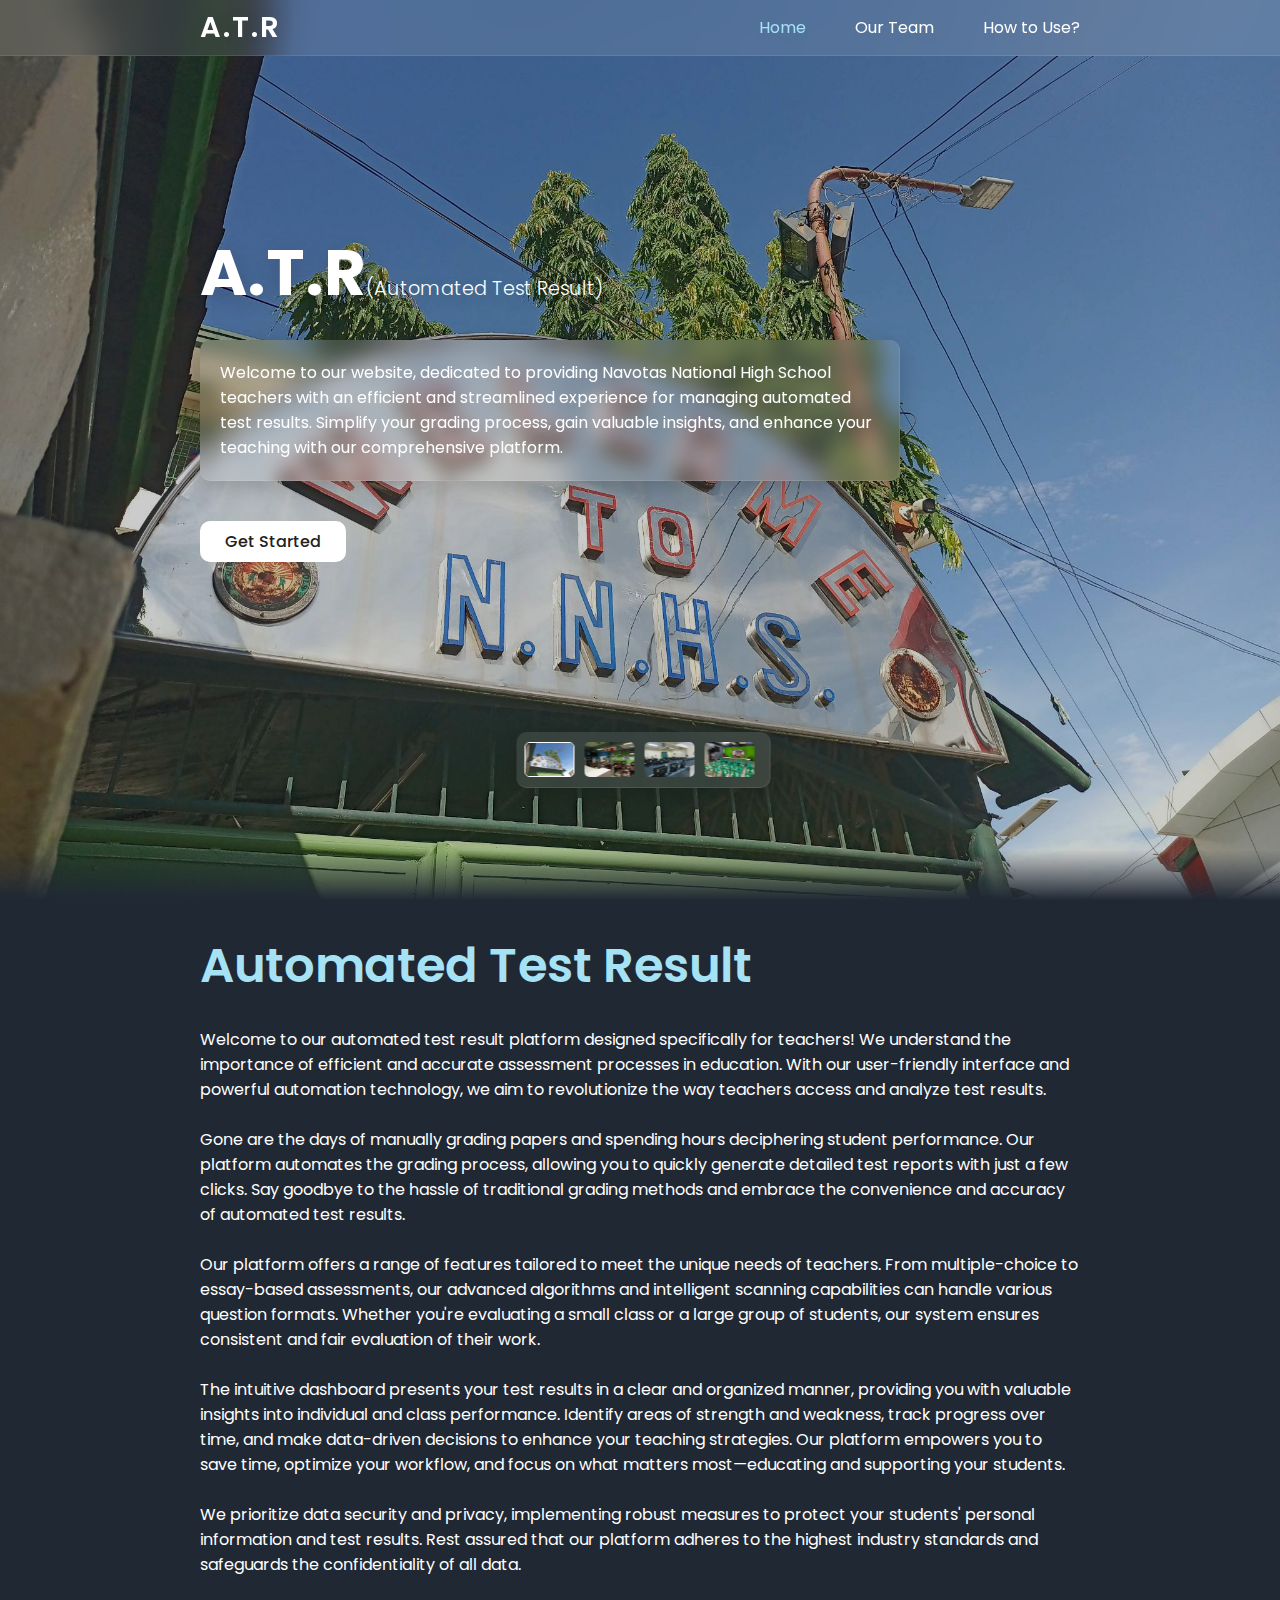
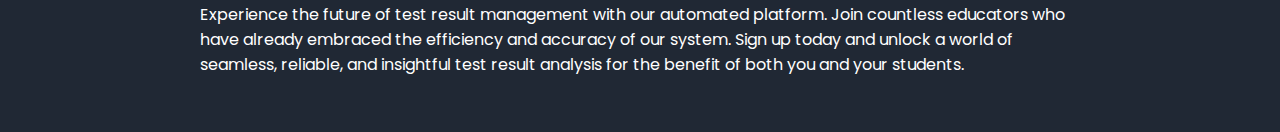
<file: index.html>
<!DOCTYPE html>
<html lang="en">
<head>
    <meta charset="UTF-8">
    <meta http-equiv="X-UA-Compatible" content="IE=edge">
    <meta name="viewport" content="width=device-width, initial-scale=1.0">
    <title>A.T.R.</title>
    <link rel="icon" type="image/x-icon" href="img/download (16)-fotor-bg-remover-202306180383.png">
    <link rel="stylesheet" href="swiper-bundle.min.css">
    <link rel="stylesheet" href="style.css">
    <link rel="stylesheet" href="https://unicons.iconscout.com/release/v4.0.8/css/line.css">
</head>
<body>
    <header class="sticky">
        <div class="nav-bar">
            <a href="" class="logo">A.T.R</a>
            <div class="navigation" id="navigation">
                <div class="nav-items">
                    <i class="uil uil-times nav-close-btn" id="close-nav"></i>
                    <a href="#" style="color: #a6e2f5;">Home</a>
                    <a href="team.html">Our Team</a>
                    <a href="howtouse.html"><i class="uil uil-people"></i>How to Use?</a>
                </div>
            </div>
            <i class="uil uil-apps nav-menu-btn" id="nav-menu-btn"></i>
        </div>
    </header>
    <script>
        const menuBtn = document.querySelector(".nav-menu-btn"); 
        const closeBtn = document.querySelector(".nav-close-btn");
        const navigation = document.querySelector(".navigation");
        
        const menuBtnID = document.getElementById("nav-menu-btn");
        const closeBtnID = document.getElementById("close-nav");
        const navigationID = document.getElementById("navigation");

        menuBtnID.addEventListener("click", () => { 
            navigation.classList.add("active");
        });

        closeBtnID.addEventListener("click", () => { 
            navigation.classList.remove("active");
        });
    </script>
    <section class="home">
        <div class="media-icons">
            <a href="https://www.facebook.com/profile.php?id=100091455802343"><i class="uil uil-facebook"></i></a>
            <a href="https://www.facebook.com/messages/t/118716664517202"><i class="uil uil-facebook-messenger"></i></a>
        </div>

        <div class="swiper bg-slider">
            <div class="swiper-wrapper">
              <div class="swiper-slide dark-layer">
               <img src="img/welcomennhs.jpg" alt="">
               <div class="text-content">
                <h2 class="title">A.T.R</span><span>(Automated Test Result)</span></h2>
                <p>Welcome to our website, dedicated to providing Navotas National High School teachers with an efficient and streamlined experience for managing automated test results. Simplify your grading process, gain valuable insights, and enhance your teaching with our comprehensive platform.</p>
                <a href="start2.html"><button class="read-btn">Get Started<i class="uil uil-arrow-right"></i></button></a>
               </div>
              </div>
              <div class="swiper-slide dark-layer">
                <img src="img/Library_nnhs.jpg" alt="">
                <div class="text-content">
                 <h2 class="title">Library<span>(NNHS)</span></h2>
                 <p> School libraries are crucial for academic success, promoting literacy, critical thinking, and information literacy skills, preparing students for lifelong learning and success in various fields.</p>
                 <a href="start2.html"><button class="read-btn">Get Started<i class="uil uil-arrow-right"></i></button></a>
                </div>
               </div>
               <div class="swiper-slide dark-layer">
                <img src="img/nnhscomlab.jpg" alt="">
                <div class="text-content">
                 <h2 class="title">Computer Laboratory<span>(NNHS)</span></h2>
                 <p>Navotas National High School's computer laboratory enhances digital literacy, programming, research, and access to educational resources for teaching and learning computer-related subjects.</p>
                 <a href="start2.html"> <button class="read-btn">Get Started<i class="uil uil-arrow-right"></i></button></a>
                </div>
               </div>
               <div class="swiper-slide dark-layer">
                <img src="/img/mediaroon_nnhs.jpg" alt="">
                <div class="text-content">
                 <h2 class="title">Media Room<span>(NNHS)</span></h2>
                 <p>Schools' media rooms promote multimedia learning, digital creativity, research access, presentation skills, and media production, fostering critical thinking and effective communication.</p>
                 <a href="start2.html"> <button class="read-btn">Get Started<i class="uil uil-arrow-right"></i></button></a>
                </div>
               </div>
            </div>
          </div>

          <div class="bg-slider-thumbs">
            <div class="swiper-wrapper thumbs-container">
              <img src="img/welcomennhs.jpg" class="swiper-slide" alt="">
              <img src="img/Library_nnhs.jpg" class="swiper-slide" alt="">
              <img src="img/nnhscomlab.jpg" class="swiper-slide" alt="">
              <img src="img/mediaroon_nnhs.jpg" class="swiper-slide" alt="">
            </div>
          </div>
    </section>
    <section class="about section">
        <h2>Automated Test Result</h2>
        <p>Welcome to our automated test result platform designed specifically for teachers! We understand the importance of efficient and accurate assessment processes in education. With our user-friendly interface and powerful automation technology, we aim to revolutionize the way teachers access and analyze test results.</p>
        <p>Gone are the days of manually grading papers and spending hours deciphering student performance. Our platform automates the grading process, allowing you to quickly generate detailed test reports with just a few clicks. Say goodbye to the hassle of traditional grading methods and embrace the convenience and accuracy of automated test results.</p>
        <p>Our platform offers a range of features tailored to meet the unique needs of teachers. From multiple-choice to essay-based assessments, our advanced algorithms and intelligent scanning capabilities can handle various question formats. Whether you're evaluating a small class or a large group of students, our system ensures consistent and fair evaluation of their work.</p>
        <p>The intuitive dashboard presents your test results in a clear and organized manner, providing you with valuable insights into individual and class performance. Identify areas of strength and weakness, track progress over time, and make data-driven decisions to enhance your teaching strategies. Our platform empowers you to save time, optimize your workflow, and focus on what matters most—educating and supporting your students.</p>
        <p>We prioritize data security and privacy, implementing robust measures to protect your students' personal information and test results. Rest assured that our platform adheres to the highest industry standards and safeguards the confidentiality of all data.</p>
        <p>Experience the future of test result management with our automated platform. Join countless educators who have already embraced the efficiency and accuracy of our system. Sign up today and unlock a world of seamless, reliable, and insightful test result analysis for the benefit of both you and your students.</p>
    </section>
    <script src="swiper-bundle.min.js"></script>
    <script src="main.js"></script>
</body>
</html>
</file>
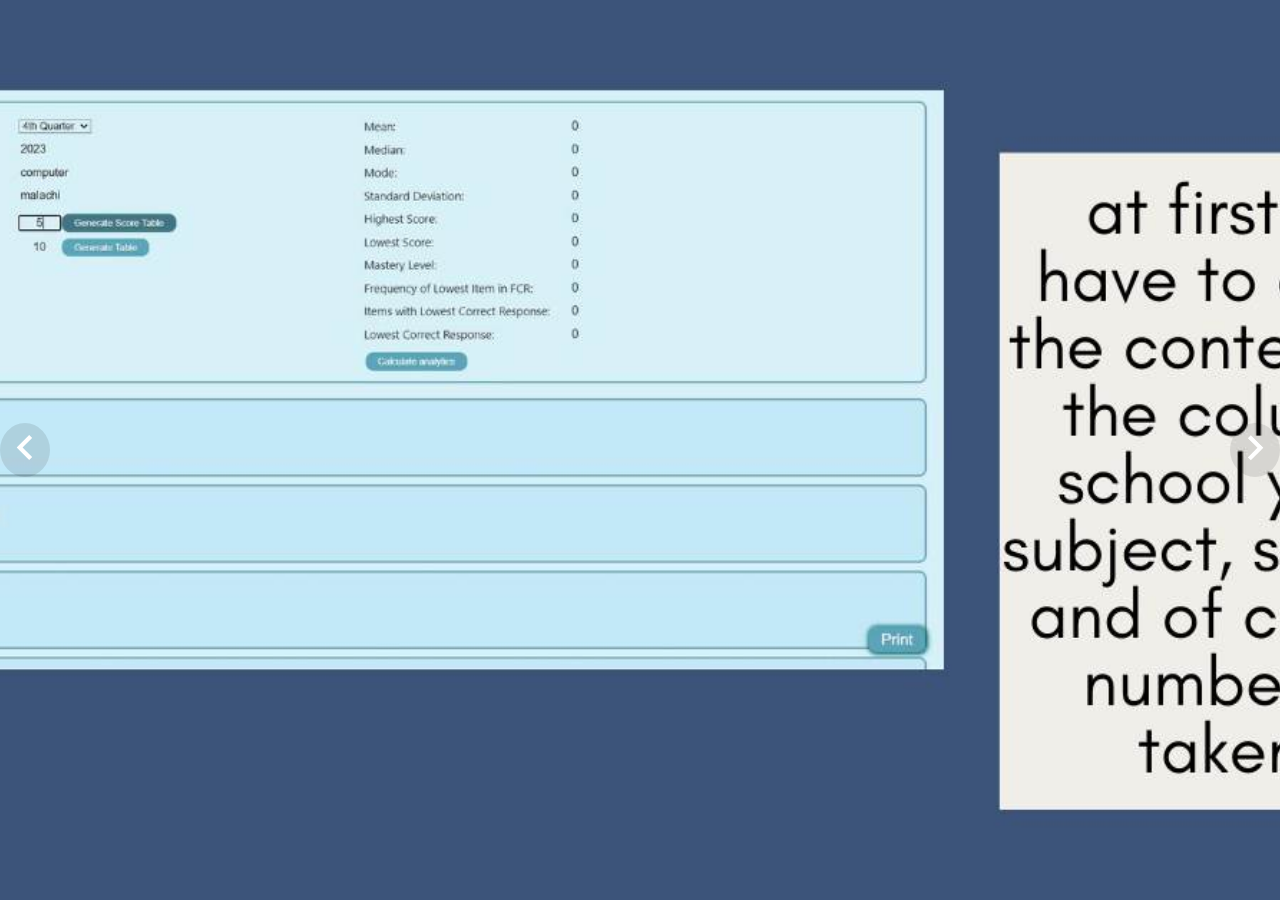
<file: howtouse.html>
<!DOCTYPE html>
<html lang="en">
<head>
    <meta charset="UTF-8">
    <meta name="viewport" content="width=device-width, initial-scale=1.0">
    <meta http-equiv="X-UA-Compatible" content="ie=edge">
    <title>A.T.R</title>
    <link rel="icon" type="image/x-icon" href="img/download (16)-fotor-bg-remover-202306180383.png">
    <link rel="stylesheet" href="howtouse.css">
</head>
<body>
    <div class="container">
        <div class="arrow l" onclick="prev()">
            <img src="/img/l (1).png" alt="l">
        </div>
        <div class="slide slide-1">
        </div>
        <div class="slide slide-2">
       </div>
       <div class="slide slide-3">
    </div>
    <div class="slide slide-4">
    </div>
    <div class="slide slide-5">
    </div>
    <div class="slide slide-6">
    </div>
    <div class="slide slide-7">
    </div>
    <div class="slide slide-8">
    </div>
       <div class="arrow r" onclick="next()">
            <img src="/img/r.png" alt="r">
        </div>
    </div>

    <script>
        let slide = document.querySelectorAll('.slide');
        var current = 0;

        function cls(){
            for(let i = 0; i < slide.length; i++){
                  slide[i].style.display = 'none';
            }
        }

        function next(){
            cls();
            if(current === slide.length-1) current = -1;
            current++;

            slide[current].style.display = 'block';
            slide[current].style.opacity = 0.4;

            var x = 0.4;
            var intX = setInterval(function(){
                x+=0.1;
                slide[current].style.opacity = x;
                if(x >= 1) {
                    clearInterval(intX);
                    x = 0.4;
                }
            }, 100);

        }

        function prev(){
            cls();
            if(current === 0) current = slide.length;
            current--;

            slide[current].style.display = 'block';
            slide[current].style.opacity = 0.4;

            var x = 0.4;
            var intX = setInterval(function(){
                x+=0.1;
                slide[current].style.opacity = x;
                if(x >= 1) {
                    clearInterval(intX);
                    x = 0.4;
                }
            }, 100);

        }

        function start(){
            cls();
            slide[current].style.display = 'block';
        }
        start();
    </script>
</body>
</html>
</file>
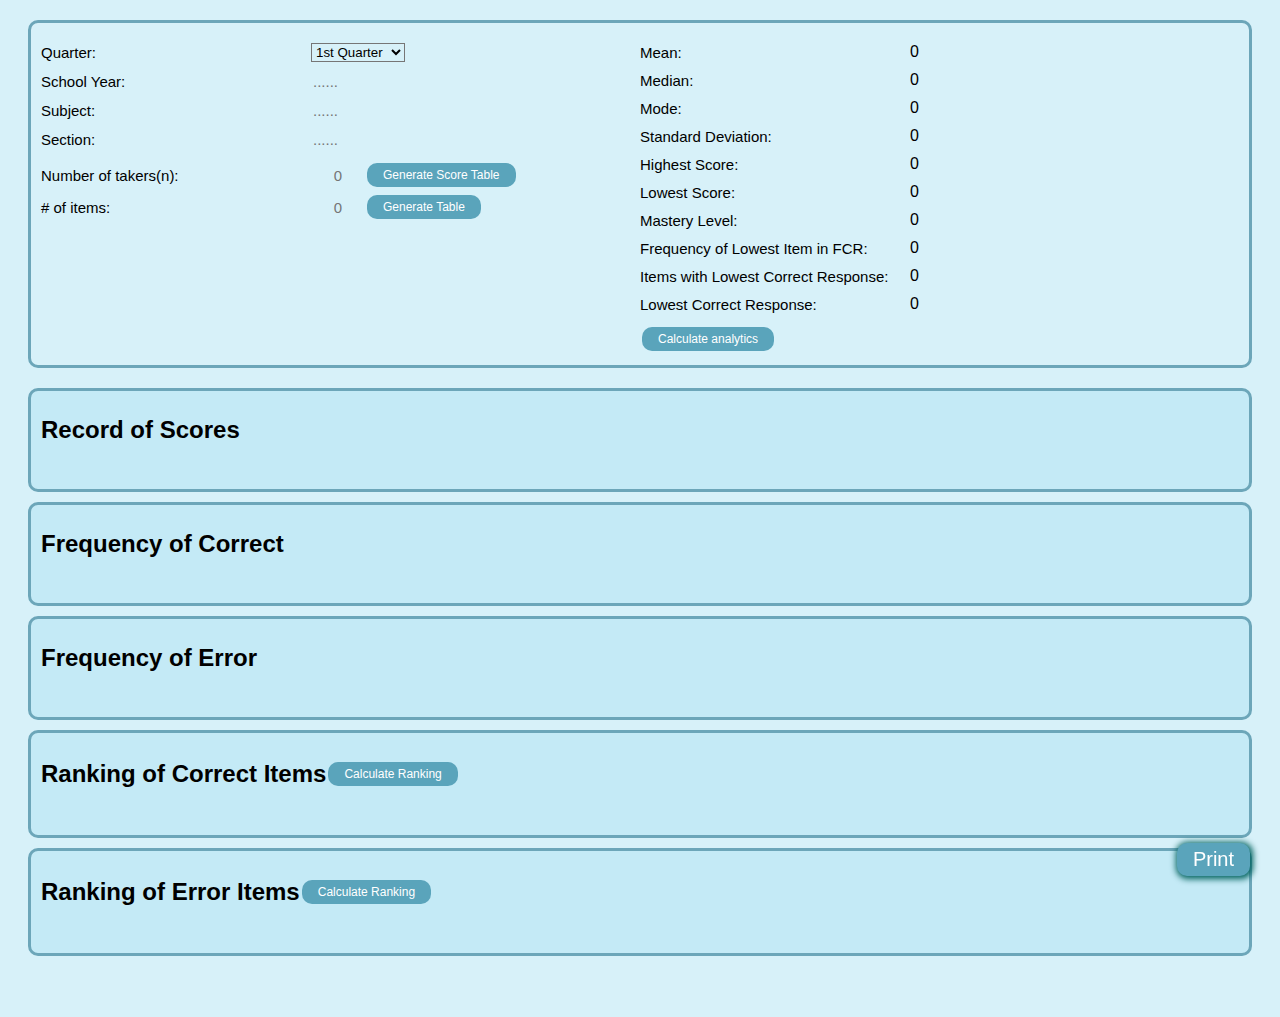
<file: start2.html>
<!DOCTYPE html>
<html>
  <head>
    <title>A.T.R</title>
    <link rel="icon" type="image/x-icon" href="img/download (16)-fotor-bg-remover-202306180383.png">
    <style>
      * {
        font-family: Arial, Helvetica, sans-serif;
      }

      table {
        border-collapse: collapse;
        width: 50%;
        margin-bottom: 20px;
      }
      th,
      td {
        border: 1px solid black;
        padding: 8px;
        text-align: left;
      }

      #score-container,
      #freq-of-correct-container,
      #freq-of-error-container,
      #ranking-of-correct-container,
      #ranking-of-error-container {
        display: flex !important;
        justify-content: start;
        align-items: start;
      }

      .students-score,
      .freq-of-correct,
      .freq-of-error,
      .ranking-of-correct,
      .ranking-of-error {
        width: 10%;
      }

      body {
        background-color: #d7f1f9;
      }

      /* inputs */
      input[type="number"] {
        border: none;
        width: 50px;
        background-color: transparent;
        text-align: center;
        margin: 0;
        font-size: 15px;
        width: 100px;
      }

      input[type="number"] {
        width: 50px;
      }

      input[type="text"] {
        border: none;
        width: 100px;
        background-color: transparent;
        text-align: start;
        margin: 0;
        font-size: 15px;
      }

      /* Chrome, Safari, Edge, Opera */
      input::-webkit-outer-spin-button,
      input::-webkit-inner-spin-button {
        -webkit-appearance: none;
        margin: 0;
      }

      /* Firefox */
      input[type="number"] {
        -moz-appearance: textfield;
      }

      button.enter-inputs {
        background-color: #5aa4bb;
        border: none;
        color: white;
        padding: 5px 16px;
        text-align: center;
        text-decoration: none;
        display: inline-block;
        font-size: 12px;
        margin: 4px 2px;
        transition-duration: 0.4s;
        cursor: pointer;
        /* box-shadow: 1px 1px 6px 2px rgb(0, 98, 94); */
        border-radius: 10px;
      }

      button.enter-inputs:hover {
        background-color: #417585;
        color: white;
      }



      .input-section {
        /* width: 50%; */
        display: flex;
        justify-content: start;
        align-items: center;
      }

      .input-section-text {
        margin: 10px 0px;
      }

      label {
        width: 270px;
        font-size: 15px;
        font-family: "Segoe UI", Tahoma, Geneva, Verdana, sans-serif;
      }

      table {
        border-collapse: collapse;
        border: 2px solid #90b1bb;
        text-align: center;
        font-size: 12px;
        margin: 0px 3px;
      }

      thead,
      th,
      td {
        text-align: center;
        border: 1px solid #90b1bb;
      }

      tr:nth-child(even) {
        background-color: #f2f2f2;
      }

      tr:nth-child(odd) {
        background-color: #ffffff;
      }

      h2 {
        text-align: start;
        align-items: center;
        display: flex;
      }

      .inputs {
        margin: 20px;
        padding: 10px;
        border-radius: 10px;
        border: 3px solid #6ca6b9;
        display: flex;
      }

      .input-a {
        width: 50%;
      }

      .input-b {
        width: 50%;
      }

      .thead {
        background-color: #a6e2f5 !important;
        border: 1px solid #90b1bb;
      }

      hr {
        color: #5aa4bb;
        background-color: #90b1bb;
        height: 2px;
        border: none;
      }

      .tables {
        margin: 20px;
      }

      .table-container {
        background-color: #c4eaf6;
        padding: 5px 10px;
        border-radius: 10px;
        border: 3px solid #6ca6b9;
        margin: 10px 0px;
        min-width: fit-content;
      }

      .inner-table {
        margin: 20px 0px;
      }

      @media print { 
        button.enter-inputs, button.print , .button-section {
          display: none;
        }

        .table-container {
          page-break-inside: avoid;
        }

        .table-container:nth-child(1) ~ .table-container {
          page-break-before: always;
        }

      }

      /* print button */
      .button-section {
          margin: 0px 20px;
          width: -webkit-fit-content;
          float: right;
          position: sticky;
          bottom: 20px;
      }

      button.print {
        background-color: #5aa4bb;
        border: none;
        color: white;
        padding: 5px 16px;
        text-align: center;
        text-decoration: none;
        display: inline-block;
        font-size: 20px;
        margin: 4px 2px;
        transition-duration: 0.4s;
        cursor: pointer;
        box-shadow: 1px 1px 6px 2px rgb(0, 98, 94);
        border-radius: 10px;
      }

      button.print:hover {
        background-color: #417585;
        color: white;
      }
    </style>
  </head>
  <body>
    <!-- inputs -->
    <div class="inputs">
      <div class="input-a">
        <div class="input-section input-section-text">
          <label for="item-input">Quarter:</label>
            <select style="background: transparent; cursor: pointer;">
              <option>1st Quarter</option>
              <option>2nd Quarter</option>
              <option>3rd Quarter</option>
              <option>4th Quarter</option>
            </select>
        </div>
  
        <div class="input-section input-section-text">
          <label for="item-input">School Year:</label>
          <input type="text" placeholder="......" />
        </div>
  
        <div class="input-section input-section-text">
          <label for="item-input">Subject:</label>
          <input type="text" placeholder="......" />
        </div>
  
        <div class="input-section input-section-text">
          <label for="item-input">Section:</label>
          <input type="text" placeholder="......" />
        </div>
  
        <div class="input-section">
          <label for="row-input">Number of takers(n):</label>
          <input type="number" id="row-input" min="1" placeholder="0"/>
          <button onclick="generateTable()" class="enter-inputs">
            Generate Score Table
          </button>
        </div>
  
        <div class="input-section">
          <label for="item-input"># of items:</label>
          <input type="number" id="item-input" min="1" placeholder="0" />
          <button onclick="generateFreqRankingTable()" class="enter-inputs">
            Generate Table
          </button>
        </div>
      </div>
      <div class="input-b">
        
        <div class="input-section input-section-text">
          <label for="mean-input">Mean:</label>
          <span id="mean">0</span>
        </div>

        <div class="input-section input-section-text">
          <label >Median:</label>
          <span id="median">0</span>
        </div>

        <div class="input-section input-section-text">
          <label >Mode:</label>
          <span id="mode">0</span>
        </div>
        
        <div class="input-section input-section-text">
          <label for="std-deviation-input">Standard Deviation:</label>
          <span id="std-deviation">0</span>
        </div>
        
        <div class="input-section input-section-text">
          <label for="highest-score-input">Highest Score:</label>
          <span id="highest-score">0</span>
        </div>
        
        <div class="input-section input-section-text">
          <label for="lowest-score-input">Lowest Score:</label>
          <span id="lowest-score">0</span>
        </div>
        
        <div class="input-section input-section-text">
          <label for="mastery-level-input">Mastery Level:</label>
          <span id="mastery-level">0</span>
        </div>
        
        <div class="input-section input-section-text">
          <label for="freq-lowest-item-input">Frequency of Lowest Item in FCR:</label>
          <span id="freq-lowest-item">0</span>
        </div>
        
        <div class="input-section input-section-text">
          <label for="items-lowest-correct-input">Items with Lowest Correct Response:</label>
          <span id="items-lowest-correct">0</span>
        </div>
        
        <div class="input-section input-section-text">
          <label for="lowest-correct-response-input">Lowest Correct Response:</label>
          <span id="lowest-correct-response">0</span>
        </div>     
        <button onclick="getAnalytics()" class="enter-inputs">Calculate analytics</button>   
      </div>
      
    </div>

    <!-- tables -->
    <div class="tables">
      <div class="table-container">
        <div class="inner-table">
          <h2>Record of Scores</h2>
          <div id="score-container"></div>
        </div>
      </div>

      <div class="table-container">
        <div class="inner-table">
          <h2>Frequency of Correct</h2>
          <div id="freq-of-correct-container"></div>   
        </div>
      </div>

      <div class="table-container">
        <div class="inner-table">
          <h2>Frequency of Error</h2>
          <div id="freq-of-error-container"></div>
        </div>
      </div>

      <div class="table-container">
        <div class="inner-table">
          <h2>Ranking of Correct Items <button onclick="generateCorrectRanking()" class="enter-inputs">Calculate Ranking</button></h2> 
          <div id="ranking-of-correct-container"></div>
        </div>
      </div>

      <div class="table-container">
        <div class="inner-table">
          <h2>Ranking of Error Items <button onclick="generateErrorRanking()" class="enter-inputs">Calculate Ranking</button></h2>
          <div id="ranking-of-error-container"></div>
        </div>
      </div>
    </div>

    <div class="button-section">
      <button id="print" class="print">Print</button>
    </div>

    <script>
      const printButton = document.getElementById("print");
      printButton.addEventListener("click", function () {
          window.print();
      });

      function generateTable() {
        var rowInput = document.getElementById("row-input");
        var rowCount = parseInt(rowInput.value);

        // Clear previous tables
        var tablesContainer = document.getElementById("score-container");
        tablesContainer.innerHTML = "";

        var numberOfColumns = 2;
        var rowsPerTable = 10;
        var numTables = Math.ceil(rowCount / rowsPerTable);
        var currentRow = 0;

        for (var i = 0; i < numTables; i++) {
          var table = document.createElement("table");
          table.className = "students-score";

          // Create table header
          var headerRow = table.insertRow();
          headerRow.className = "thead";
          var numberHeader = headerRow.insertCell();
          numberHeader.innerHTML = "<b>#</b>";
          var scoreHeader = headerRow.insertCell();
          scoreHeader.innerHTML = "<b>Score</b>";

          // Create table rows
          // var count = 1;
          for (var j = 0; j < rowsPerTable && currentRow < rowCount; j++) {
            var row = table.insertRow();
            var numberCell = row.insertCell();
            numberCell.innerHTML = currentRow + 1;
            var idcounter = currentRow + 1;
            var scoreCell = row.insertCell();
            scoreCell.innerHTML =
              "<input type='number' class='student-score-input' id='student-" +
              idcounter +
              "-score'>";

            currentRow++;
            // count++;
          }

          tablesContainer.appendChild(table);
        }

        // Reset the input field
        // rowInput.value = "";
      }

      function generateFreqRankingTable() {
        var itemInput = document.getElementById("item-input");
        var itemCount = parseInt(itemInput.value);

        // Clear previous tables
        var freqCorrectContainer = document.getElementById(
          "freq-of-correct-container"
        );
        freqCorrectContainer.innerHTML = "";

        var freqErrorContainer = document.getElementById(
          "freq-of-error-container"
        );

        var rcContainer = document.getElementById(
          "ranking-of-correct-container"
        );

        var reContainer = document.getElementById(
          "ranking-of-error-container"
        );

        freqErrorContainer.innerHTML = "";
        rcContainer.innerHTML = "";
        reContainer.innerHTML = "";


        var numberOfColumns = 3;
        var rowsPerTable = 10;
        var numTables = Math.ceil(itemCount / rowsPerTable);
        var currentRow = 0;

        for (var i = 0; i < numTables; i++) {
          // Generate frequency of correct table
          var freqCorrectTable = document.createElement("table");
          freqCorrectTable.className = "freq-of-correct";

          // Create table header
          var correctHeaderRow = freqCorrectTable.insertRow();
          correctHeaderRow.className = "thead";
          var numberCorrectHeader = correctHeaderRow.insertCell();
          numberCorrectHeader.innerHTML = "<b>ITEM #</b>";
          var fcrHeader = correctHeaderRow.insertCell();
          fcrHeader.innerHTML = "<b>FCR</b>";
          var percentCorrectHeader = correctHeaderRow.insertCell();
          percentCorrectHeader.innerHTML = "<b>%</b>";

          // Create table rows for frequency of correct table
          var correctCount = 1;
          for (var j = 0; j < rowsPerTable && currentRow < itemCount; j++) {
            var correctRow = freqCorrectTable.insertRow();
            var numberCorrectCell = correctRow.insertCell();
            numberCorrectCell.innerHTML = currentRow + 1;
            var idcounter = currentRow + 1;
            var fcrCell = correctRow.insertCell();
            fcrCell.innerHTML =
              "<input type='number' class='freq-of-correct-input' id='item-" +
              idcounter +
              "-correct'>";
            var percentCorrectCell = correctRow.insertCell();
            percentCorrectCell.innerHTML =
              "<span id='percent-correct-" + idcounter + "'>0%</span>";

            currentRow++;
            correctCount++;
          }

          freqCorrectContainer.appendChild(freqCorrectTable);
        }

        currentRow = 0; // Reset currentRow to 0

        for (var k = 0; k < numTables; k++) {
          // Generate frequency of error table
          var freqErrorTable = document.createElement("table");
          freqErrorTable.className = "freq-of-error";

          // Create table header
          var errorHeaderRow = freqErrorTable.insertRow();

          var numberErrorHeader = errorHeaderRow.insertCell();
          numberErrorHeader.className = "thead";
          numberErrorHeader.innerHTML = "<b>ITEM #</b>";
          var fceHeader = errorHeaderRow.insertCell();
          fceHeader.innerHTML = "<b>FCE</b>";
          fceHeader.className = "thead";
          var percentErrorHeader = errorHeaderRow.insertCell();
          percentErrorHeader.innerHTML = "<b>%</b>";
          percentErrorHeader.className = "thead";

          // Create table rows for frequency of error table
          var errorCount = 1;
          for (var l = 0; l < rowsPerTable && currentRow < itemCount; l++) {
            var errorRow = freqErrorTable.insertRow();
            var numberErrorCell = errorRow.insertCell();
            numberErrorCell.innerHTML = currentRow + 1;
            var idcounter = currentRow + 1;
            var fceCell = errorRow.insertCell();
            fceCell.innerHTML =
              "<input type='number' class='freq-of-error-input' id='item-" +
              idcounter +
              "-error'>";
            var percentErrorCell = errorRow.insertCell();
            percentErrorCell.innerHTML =
              "<span id='percent-error-" + idcounter + "'>0%</span>";

            currentRow++;
            errorCount++;
          }

          freqErrorContainer.appendChild(freqErrorTable);
        }

        // Reset currentRow to 0
        currentRow = 0;

        // Ranking for correct
        for (var m = 0; m < numTables; m++) {
          // Generate ranking for correct table
          var rankCorrectTable = document.createElement("table");
          rankCorrectTable.className = "ranking-of-correct";

          // Create table header
          var rankCorrectHeaderRow = rankCorrectTable.insertRow();

          var numberRankingCorrectHeader = rankCorrectHeaderRow.insertCell();
          numberRankingCorrectHeader.className = "thead";
          numberRankingCorrectHeader.innerHTML = "<b>ITEM #</b>";
          var rcHeader = rankCorrectHeaderRow.insertCell();
          rcHeader.innerHTML = "<b>FCR</b>";
          rcHeader.className = "thead";

          // Create table rows for ranking for correct table
          var rcCount = 1;
          for (var n = 0; n < rowsPerTable && currentRow < itemCount; n++) {
            var rcRow = rankCorrectTable.insertRow();
            var numberCorrectCell = rcRow.insertCell();
            numberCorrectCell.className = "correct-rank";
            numberCorrectCell.innerHTML = currentRow + 1;
            var idcounter = currentRow + 1;
            var fcrCell = rcRow.insertCell();
            fcrCell.className = "correct-rank";
            fcrCell.id = "correct-rank-item-" + idcounter;

            currentRow++;
            rcCount++;
          }

          rcContainer.appendChild(rankCorrectTable);
        }


        // Reset currentRow to 0
        currentRow = 0;

        // Ranking for error
        for (var p = 0; p < numTables; p++) {
          // Generate ranking for correct table
          var rankErrorTable = document.createElement("table");
          rankErrorTable.className = "ranking-of-error";

          // Create table header
          var rankErrorHeaderRow = rankErrorTable.insertRow();

          var numberRankingErrorHeader = rankErrorHeaderRow.insertCell();
          numberRankingErrorHeader.className = "thead";
          numberRankingErrorHeader.innerHTML = "<b>ITEM #</b>";
          var reHeader = rankErrorHeaderRow.insertCell();
          reHeader.innerHTML = "<b>FCE</b>";
          reHeader.className = "thead";

          // Create table rows for ranking for correct table
          var reCount = 1;
          for (var q = 0; q < rowsPerTable && currentRow < itemCount; q++) {
            var reRow = rankErrorTable.insertRow();
            var numberErrorCell = reRow.insertCell();
            numberErrorCell.className = "error-rank";
            numberErrorCell.innerHTML = currentRow + 1;
            var idcounter = currentRow + 1;
            var ferCell = reRow.insertCell();
            ferCell.className = "error-rank";
            ferCell.id = "error-rank-item-" + idcounter;

            currentRow++;
            reCount++;
          }

          reContainer.appendChild(rankErrorTable);
        }


       // Computation of frequencies
      const inputCorrect = document.querySelectorAll('.freq-of-correct-input');
      const inputError = document.querySelectorAll('.freq-of-error-input');

      // const data = [];
      inputCorrect.forEach((input, index) => {
        // const item = {
        //   correct: input.value,
        //   error: inputError[index].value
        // };
        // data.push(item);
        // console.log(inputError[index].value)

        input.addEventListener('input', (event) => {
          const updatedValue = event.target.value;
          // data[index].correct = updatedValue;
          computePercentage(input, index + 1, "percent-correct-", "percent-error-");
          if (index < inputError.length) {
            distributeExcess(updatedValue, index + 1);
          }
          console.log('Frequency of correct computed');
          // logStoredData();
        });
      });

      function computePercentage(input, index, inputSpanPrefix, excessSpanPrefix) {
        var value = parseInt(input.value);
        var totalValue = parseInt(itemInput.value);
        var excess = parseInt(document.getElementById(excessSpanPrefix + index).textContent);

        var percent = (value / totalValue) * 100;

        var percentSpan = document.getElementById(inputSpanPrefix + index);
        var excessSpan = document.getElementById(excessSpanPrefix + index);

        if (!isNaN(percent)) {
          percentSpan.textContent = percent.toFixed(2) + "%";
        } else {
          percentSpan.textContent = "0.00%";
        }

        excessSpan.textContent = excess.toFixed(2) + "%";
      }


      function distributeExcess(value, index) {
        var totalValue = parseInt(itemInput.value);
        var excess = totalValue - parseInt(value);

        if (excess < 0) {
          excess = 0;
        }

        var excessInput = document.getElementById("item-" + index + "-error");
        excessInput.value = excess;
        computePercentage(excessInput, index, "percent-error-", "percent-correct-");
      }

      // if manual input to error
      inputError.forEach((input, index) => {
        input.addEventListener('input', () => {
          computePercentageError(input, index + 1, "percent-error-");
          console.log('Frequency of error computed');
        });
      });

      function computePercentageError(input, index, spanPrefix) {
        var value = parseInt(input.value);
        var totalValue = parseInt(itemInput.value);
        var percent = (value / totalValue) * 100;

        var percentSpan = document.getElementById(spanPrefix + index);

        if (!isNaN(percent)) {
          percentSpan.textContent = percent.toFixed(2) + "%";
        } else {
          percentSpan.textContent = "0%";
        }
      }

      // function logStoredData() {
      //   console.log(data);
      // }

    }
   
    function generateCorrectRanking() {
      const getInputCorrect = document.querySelectorAll('.freq-of-correct-input');
      const dataArray = [];
      const dataArrayRanked = [];

      getInputCorrect.forEach((input, index) => {
        dataArray.push(input.value);
      });

      // Create a sorted copy of the dataArray
      const sortedArray = [...dataArray].sort((a, b) => b - a);

      getInputCorrect.forEach((input, index) => {
        const rank = sortedArray.indexOf(input.value) + 1;
        const entry = `index-${index + 1}: ${rank}`;
        dataArrayRanked.push(entry);

        const rankElement = document.getElementById(`correct-rank-item-${index + 1}`);
        if (rankElement) {
          rankElement.innerHTML = rank;
        }
      });

      console.log(dataArrayRanked); // Log the ranked array to the console

      // You can now use the 'dataArrayRanked' array for further processing or storage
    }

    function generateErrorRanking() {
      const getInputError = document.querySelectorAll('.freq-of-error-input');
      const dataErrorArray = [];
      const dataErrorArrayRanked = [];

      getInputError.forEach((input, index) => {
        dataErrorArray.push(input.value);
      });

      // Create a sorted copy of the dataErrorArray
      const sortedArray = [...dataErrorArray].sort((a, b) => b - a);

      getInputError.forEach((input, index) => {
        const rank = sortedArray.indexOf(input.value) + 1;
        const entry = `index-${index + 1}: ${rank}`;
        dataErrorArrayRanked.push(entry);

        const rankElement = document.getElementById(`error-rank-item-${index + 1}`);
        if (rankElement) {
          rankElement.innerHTML = rank;
        }
      });

      console.log(dataErrorArrayRanked); // Log the ranked array to the console

      // You can now use the 'dataErrorArrayRanked' array for further processing or storage
    }

    // analytics
    function getAnalytics() {
    const scoreInput = document.querySelectorAll('.student-score-input');
    const getAnalyticsError = document.querySelectorAll('.freq-of-error-input');
    const getAnalyticsCorrect = document.querySelectorAll('.freq-of-correct-input');
    const dataScores = [];
    const dataCorrect = [];
    const dataError = [];

    scoreInput.forEach(input => {
      dataScores.push(parseFloat(input.value));
    });

    getAnalyticsCorrect.forEach(input => {
      dataCorrect.push(parseFloat(input.value));
    });

    getAnalyticsError.forEach(input => {
      dataError.push(input.value);
    });

    const sum = dataScores.reduce((accumulator, currentValue) => accumulator + currentValue, 0);
    const mean = sum / dataScores.length;

    const squaredDifferences = dataScores.map(score => (score - mean) ** 2);
    const variance = squaredDifferences.reduce((accumulator, currentValue) => accumulator + currentValue, 0) / dataScores.length;
    const stdDeviation = Math.sqrt(variance);

    const highestScore = Math.max(...dataScores);
    const lowestScore = Math.min(...dataScores);

    const masteryLevel = determineMasteryLevel(mean);

    const lowestValue = Math.min(...dataCorrect);
    const lowestIndex = dataCorrect.indexOf(lowestValue);

    const lowestValueOften = dataCorrect.filter(value => value === lowestValue).length;

    const mode = calculateMode(dataScores);

    const median = calculateMedian(dataScores);

    function calculateMode(arr) {
      const frequency = {};
      let maxCount = 0;
      let mode = [];

      arr.forEach(value => {
        if (!(value in frequency)) {
          frequency[value] = 1;
        } else {
          frequency[value]++;
        }

        if (frequency[value] > maxCount) {
          maxCount = frequency[value];
        }
      });

      for (const key in frequency) {
        if (frequency[key] === maxCount) {
          mode.push(parseFloat(key));
        }
      }

      return mode;
    }

    function calculateMedian(arr) {
      const sortedArr = arr.slice().sort((a, b) => a - b);
      const length = sortedArr.length;
      const midIndex = Math.floor(length / 2);

      if (length % 2 === 0) {
        return (sortedArr[midIndex - 1] + sortedArr[midIndex]) / 2;
      } else {
        return sortedArr[midIndex];
      }
    }

    // for console
    console.log('Correct Data:', dataCorrect);
    console.log('Lowest Value:', lowestValue);
    console.log('Index of Lowest Value:', lowestIndex);
    console.log('Data Scores:', dataScores);
    console.log('Mean:', mean);
    console.log('Mode:', mode);
    console.log('Median:', median);
    console.log('Standard Deviation:', stdDeviation.toFixed(2));
    console.log('Highest Score:', highestScore);
    console.log('Lowest Score:', lowestScore);
    console.log('Mastery Level:', masteryLevel.toFixed(2));

    document.getElementById('mean').innerText = isNaN(mean) ? 'Please input data' : mean.toFixed(2);
    document.getElementById('median').innerText = isNaN(median) ? 'Please input data' : median;
    document.getElementById('mode').innerText = mode;
    document.getElementById('std-deviation').innerText = isNaN(stdDeviation) ? 'Please input data' : stdDeviation.toFixed(2);
    document.getElementById('highest-score').innerText = isNaN(highestScore) || !isFinite(highestScore) ? 'Please input data' : highestScore;
    document.getElementById('lowest-score').innerText = isNaN(lowestScore) || !isFinite(lowestScore) ? 'Please input data' : lowestScore;
    document.getElementById('mastery-level').innerText = isNaN(masteryLevel) ? 'Please input data' : masteryLevel.toFixed(2) + "%";
    document.getElementById('freq-lowest-item').innerText = lowestValueOften;
    document.getElementById('items-lowest-correct').innerText = isNaN(lowestIndex) ? 'Please input data' : (lowestIndex + 1).toString();
    document.getElementById('lowest-correct-response').innerText = isNaN(lowestValue) || !isFinite(lowestValue) ? 'Please input data' : lowestValue;

  }

  function determineMasteryLevel(mean) {
    // Replace this logic with your desired criteria for determining the mastery level
    var mL = mean * 10;
    return mL;
  }
   </script>
  </body>
</html>
</file>
<file: style.css>
@import url('https://fonts.googleapis.com/css2?family=Nunito:ital,wght@0,200;1,900&family=Poppins:ital,wght@0,100;0,200;0,300;0,400;0,500;0,600;0,700;0,800;0,900;1,100;1,200;1,300;1,400;1,500;1,600;1,700;1,800;1,900&family=Roboto:ital,wght@0,100;0,300;0,400;0,500;0,700;0,900;1,100;1,300;1,400;1,500;1,700;1,900&display=swap');

:root{
    --white-color: #fff;
    --dark-color: #222;
    --body-bg-color: #fff;
    --section-bg-color: #202834;
    --navigation-item-hover-color: #3b5378;

    --text-shadow: 0 5px 25px rgba(0, 0, 0, 0.1);
    --box-shadow: 0  5px 25px rgba(0 0 0 / 20%);

    --scroll-bar-color: #fff;
    --scroll-thumb-color: #282f4e;
    --scroll-thumb-hover-color: #454f6b;
}

::-webkit-scrollbar{
    width: 11px;
    background: var(--scroll-bar-color);
}

::-webkit-scrollbar-thumb{
    width: 100%;
    background: var(--scroll-thumb-color);
    border-radius: 2em;
}

::-webkit-scrollbar-thumb:hover{
    background: var(--scroll-thumb-hover-color);
}


*{
    margin: 0;
    padding: 0;
    box-sizing: border-box;
    font-family: 'Poppins', sans-serif;
}

body{
    background: var(--body-bg-color);
}

section{
    position: relative;
}

.section{
    color: var(--white-color);
    background: var(--section-bg-color);
    padding: 30px 200px;
    transition: 0.3s ease;
}

header{
    z-index: 999;
    position: fixed;
    width: 100%;
    height: calc(5rem + 1rem);
    top: 0;
    left: 0;
    display: flex;
    justify-content: center;
    transition: 0.5s ease;
    transition-property: height, background;
}

header.sticky{
    height: calc(2.5rem + 1rem);
    background: rgba(255, 255, 255, 0.1);
    backdrop-filter: blur(20px);
    border-bottom: 1px solid rgba(255, 255, 255, 0.1);
}

header .nav-bar{
    position: relative;
    width: 100%;
    display: flex;
    align-items: center;
    justify-content: space-between;
    padding: 0 200px;
    transition: 0.3s ease;
}

a{
    text-decoration: none;
}

.nav-close-btn, .nav-menu-btn{
    display: none;
}

.nav-bar .logo{
    color: var(--white-color);
    font-size: 1.8em;
    font-weight: 600;
    letter-spacing: 2px;
    text-transform: uppercase;
    text-decoration: none;
    text-shadow: var(--text-shadow);
}

.navigation .nav-items a{
    color: var(--white-color);
    font-size: 1em;
    text-decoration: none;
    text-shadow: var(--text-shadow);
}

.nav-items a:hover{
    color: #a6e2f5;
}

.navigation .nav-items a i{
    display: none;
}

.navigation .nav-items a:not(:last-child){
    margin-right: 45px;
}

.home{
    min-height: 100vh;
}

.home:before{
    z-index: 888;
    content: '';
    position: absolute;
    width: 100%;
    height: 50px;
    bottom: 0;
    left: 0;
    background: linear-gradient(transparent, var(--section-bg-color));
}

.bg-slider{
    z-index: 777;
    position: relative;
    width: 100%;
    min-height: 100vh;
}

.bg-slider .swiper-slide{
    position: relative;
    width: 100%;
    height: 100vh;
}

.bg-slider .swiper-slide img{
    width: 100%;
    height: 100vh;
    object-fit: cover;
    background-position: center;
    background-size: cover;
    pointer-events: none;
}

.swiper-slide .text-content{
    position: absolute;
    top: 25%;
    color: var(--white-color);
    margin: 0 200px;
    transition: 0.3s ease;
}

.swiper-slide .text-content .title{
    font-size: 4em;
    font-weight: 700;
    text-shadow: var(--box-shadow);
    margin-bottom: 20px;
    transform: translateY(-50px);
    opacity: 0;
}

.swiper-slide-active .text-content .title{
    transform: translateY(0);
    opacity: 1;
    transition: 1s ease;
    transition-delay: 0.3s;
    transition-property: transform, opacity;
}

.swiper-slide .text-content .title span{
    font-size: 0.3em;
    font-weight: 300;
}

.swiper-slide .text-content p{
    max-width: 700px;
    background: rgba(255, 255, 255, 0.1);
    backdrop-filter: blur(10px);
    text-shadow: var(--text-shadow);
    padding: 20px;
    border-radius: 10px;
    border-bottom: 1px solid rgba(255, 255, 255, 0.1);
    border-right: 1px solid rgba(255, 255, 255, 0.1);
    box-shadow: var(--box-shadow);
    transform: translateX(-80px);
    opacity: 0;
}

.swiper-slide-active .text-content p{
    transform: translateX(0);
    opacity: 1;
    transition: 1s ease;
    transition-delay: 0.3s;
    transition-property: transform, opacity;
}

.swiper-slide .text-content .read-btn{
    border: none;
    outline: none;
    background: var(--white-color);
    color: var(--dark-color);
    font-size: 1em;
    font-weight: 500;
    padding: 8px 25px;
    display: flex;
    align-items: center;
    margin-top: 40px;
    border-radius: 10px;
    cursor: pointer;
    transform: translateX(50px);
    opacity: 0;
}

.swiper-slide .text-content .read-btn:hover{
    background-color: #a6e2f5;
}

.swiper-slide-active .text-content .read-btn{
    transform: translateX(0);
    opacity: 1;
    transition: 1s ease;
    transition-delay: 0.3s;
    transition-property: transform, opacity;
}


.swiper-slide .text-content .read-btn i{
    font-size: 1.6em;
    transition: 0.3s ease;
}

.swiper-slide .text-content .read-btn:hover i{
    transform: translateX(5px);
}

.dark-layer:before{
    content: '';
    position: absolute;
    width: 100%;
    height: 100vh;
    top: 0;
    left: 0;
    background: rgba(0, 0, 0, 0.2);
}

.bg-slider-thumbs{
    z-index: 777;
    position: absolute;
    bottom: 7em;
    left: 50%;
    transform: translateX(-50%);
    transition: 0.3s ease;
}

.thumbs-container{
    background:rgba(255, 255, 255, 0.1);
    backdrop-filter: blur(10px);
    padding: 10px 3px;
    border-radius: 10px;
    border-bottom: 1px solid rgba(255, 255, 255, 0.1);
    border-right: 1px solid rgba(255, 255, 255, 0.1);
    box-shadow: var(--box-shadow);
}

.thumbs-container img{
    width: 50px;
    height: 35px;
    margin: 0 5px;
    border-radius: 5px;
    cursor: pointer;
}

.swiper-slide-thumb-active{
    border: 1px solid var(--white-color);
}

.media-icons{
    z-index: 999;
    position: absolute;
    display: flex;
    flex-direction: column;
    top: 50%;
    transform: translateY(-50%);
    margin-left: 90px;
}

.media-icons a{
    color: var(--white-color);
    font-size: 1.7em;
    margin: 10px 0;
}

.media-icons a:hover{
    color: #a6e2f5;
}

.about h2{
    color: #a6e2f5;
    font-size: 3em;
    font-weight: 600;
}

.about p{
    margin: 25px 0;
}


@media screen and (max-width:1100px){
    header .nav-bar{
        padding: 0 50px;
    }

    .section{
        padding: 25px 50px;
    }

    .media-icons{
        right: 0;
        margin-right: 50px;
    }

    .swiper-slide .text-content{
        margin: 0 120px 0 50px;
    }

    .bg-slider-thumbs{
        bottom: 3em;
    }
}


@media screen and (max-width: 785px){
    header .nav-bar{
        padding: 25px 20px;
    }

    .section{
        padding: 25px 20px;
    }

    .media-icons{
        margin-right: 20px;
    }

    .media-icons a{
        font-size: 1.5em;
    }

    .swiper-slide .text-content{
        margin: 0 70px 0 20px;
    }

    .swiper-slide .text-content .title{
        font-size: 3em;
    }

    .swiper-slide .text-content .title span{
        font-size: 0.35em;
    }

    .swiper-slide .text-content p{
        font-size: 0.9em;
    }

    .nav-menu-btn{
        display: block;
        color: var(--white-color);
        font-size: 1.5em;
        cursor: pointer;
    }

    .nav-close-btn{
        display: block;
        color: var(--dark-color);
        position: absolute;
        top: 0;
        right: 0;
        font-size: 1.3em;
        margin: 10px;
        cursor: pointer;
        transition: 0.3 ease;
    }

    .navigation{
        z-index: 99999;
        position: fixed;
        width: 100%;
        height: 100vh;
        top: 0;
        left: 0;
        background: rgba(0, 0, 0, 0.25);
        display: flex;
        justify-content: center;
        align-items: center;
        visibility: hidden;
        opacity: 0;
        transition: 0.3s ease;
    }

    .navigation.active{
        visibility: visible;
        opacity: 1;
    }

    .navigation .nav-items{
        position: relative;
        background: var(--white-color);
        width: 400px;
        max-width: 400px;
        display: grid;
        place-content: center;
        margin: 20px;
        padding: 40px;
        border-radius: 20px;
        box-shadow: var(--box-shadow);
        transform: translateY(-200px);
        transition: 0.3s ease;
    }

    .navigation.active .nav-items{
        transform: translateY(0);
    }

    .navigation .nav-items a{
        color: var(--dark-color);
        font-size: 1em;
        margin: 15px 50px;
        transition: 0.3s ease;
    }

    .navigation .nav-items a:hover{
        color: var(--navigation-item-hover-color);
    }

    .navigation .nav-items a i{
        display: inline-block;
        font-size: 1.3em;
        margin-right: 5px;
    }

    .swiper-slide .text-content .read-btn{
        font-size: 0.9em;
        padding: 5px 15px;
    }

    .about h2{
        font-size: 2.5em;
    }

    .about p{
        font-size: 0.9em;
    }
}
</file>
<file: howtouse.css>
*{
    padding: 0;
    margin: 0;
    font-family: sans-serif;
}
.container {
    position: relative;
    background: #aad5f6;
}
.slide-1 {
    background: url(img/howtouse_1.jpg);
}
.slide-2 {
    background: url(img/howtouse_2.jpg);
}
.slide-3 {
    background: url(img/howtouse_3.jpg);
}

.slide-4 {
    background: url(img/howtouse_4.jpg);
}

.slide-5 {
    background: url(img/howtouse_5.jpg);
}

.slide-6 {
    background: url(img/howtouse_6.jpg);
}

.slide-7 {
    background: url(img/howtouse_7.jpg);
}

.slide-7 {
    background: url(img/howtouse_8.jpg);
}

.slide {
    width: 100%;
    height: 100vh;
    background-size: cover;
    background-position: center;
    position: relative;
    overflow-x: hidden;
}
.caption {
    background: rgba(0, 0, 0, 0.03);
    width: 100%;
    position: absolute;
    top: 50%;
    transform: translateY(-50%);
    padding: 40px 0px;
}
.caption h3 {
    color: #fff;
    text-align: center;
    font-size: 50px;
    padding: 18px;
}
.caption p {
    max-width: 600px;
    width: 90%;
    margin: 0px auto;
    color: #ccc;
    text-align: center;
    font-size: 18px;
    line-height: 1.5em;
}
.arrow {
    position: absolute;
    top: 50%;
    transform: translateY(-50%);
    cursor: pointer;
    z-index: 100;
    background: rgba(0, 0, 0, .1);
    border-radius: 50%;
    transform: background 500ms;
}
.arrow img {
    width: 50px;
}
.arrow:hover {
    background: rgba(0, 0, 0, .4);
}
.l {
    left: 0;
}
.r {
    right: 0;
}
</file>
